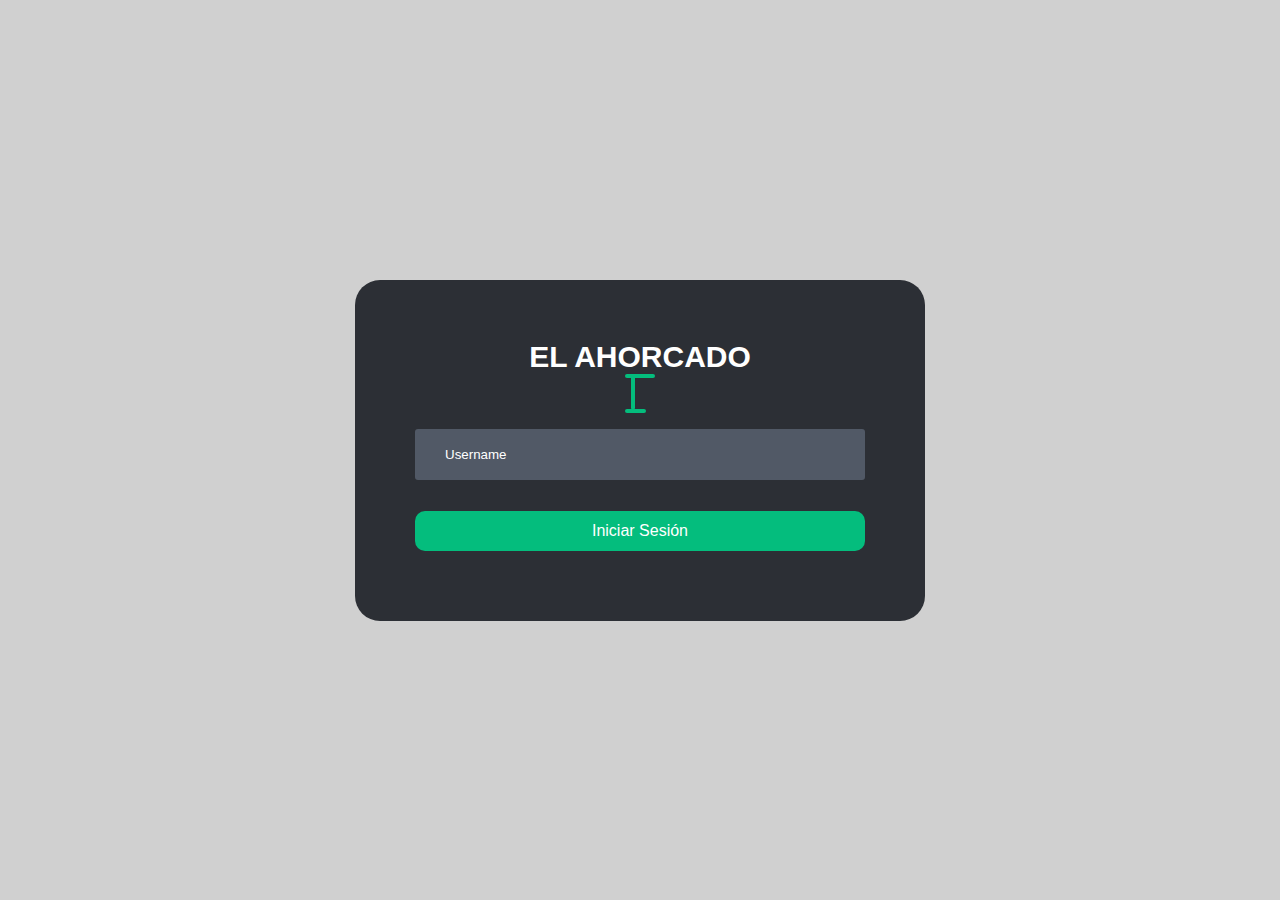
<file: index.html>
<!DOCTYPE html>
<html lang="en">
<head>
    <meta charset="UTF-8">
    <meta name="viewport" content="width=device-width, initial-scale=1.0">
    <title>Main</title>
    <link rel="stylesheet" href="/CSS/style.css">
    <link rel="stylesheet" href="https://cdnjs.cloudflare.com/ajax/libs/font-awesome/6.4.0/css/all.min.css" integrity="sha512-iecdLmaskl7CVkqkXNQ/ZH/XLlvWZOJyj7Yy7tcenmpD1ypASozpmT/E0iPtmFIB46ZmdtAc9eNBvH0H/ZpiBw==" crossorigin="anonymous" referrerpolicy="no-referrer" />
</head>
<body>
    <div class = "container">
        <div class="form-content">
            <div class = "header">
                <h1 id = "title">EL AHORCADO</h1>
                <div class="logo-container">
                    <div class="logo">
                        <div class ="hline"></div>
                        <div class ="vline"></div>
                        <div class ="hline-bottom"></div>
                    </div>
                    
                </div>
                
            </div>
            <form>
                <div class="input-group">
                    <div class="input-field" id="nameInput">
                        <i class="fa-solid fa-user"></i>
                        <input class="input" id="name" type="text" placeholder="Username">
                    </div>
                    <div class="warning-container">
                        <p id="warning"></p>
                    </div>
                </div>
                <div class="btn-submit">
                    <button id="submit" type="button" onclick='return sendForm();'>Iniciar Sesión</button>
                </div>
            </form>
        </div>
    </div>
    <script src="/JS/script.js"></script>
</body>
</html>
</file>
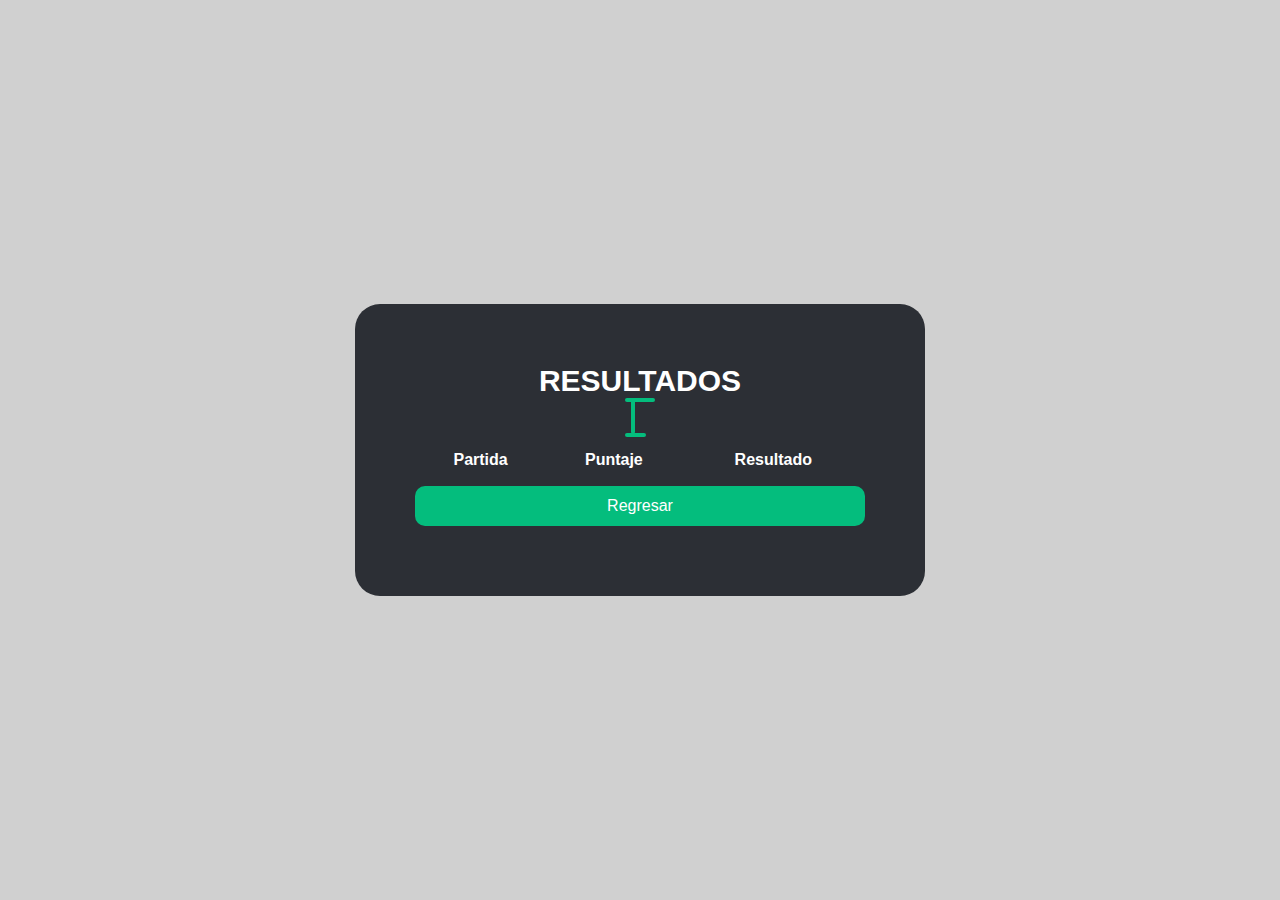
<file: HTML/board.html>
<!DOCTYPE html>
<html lang="en">
<head>
    <meta charset="UTF-8">
    <meta name="viewport" content="width=device-width, initial-scale=1.0">
    <title>Main</title>
    <link rel="stylesheet" href="/CSS/style.css">
    <link rel="stylesheet" href="/CSS/styleMain.css">
</head>
<body onload="actTable()">
    <div class = "container">
        <div class="form-content">
            <div class = "header">
                <h1 id = "title">RESULTADOS</h1>
                <h1 id = "user-name"></h1>
                <div class="logo-container">
                    <div class="logo">
                        <div class ="hline"></div>
                        <div class ="vline"></div>
                        <div class ="hline-bottom"></div>
                    </div>
                </div>
            </div>
            <table id = "table" class="table">
                <tr id = "header-table" class="header-table">
                    <th id="c1">Partida</th>
                    <th id="c2">Puntaje</th>
                    <th id="c3">Resultado</th>
                </tr>
            </table>
            <div class="btn-main">
                <button id="submit" type="button" onclick='return exit();'>Regresar</button>
            </div>
        </div>
    </div>
    
    <script src="/JS/script.js"></script>
</body>
</html>
</file>
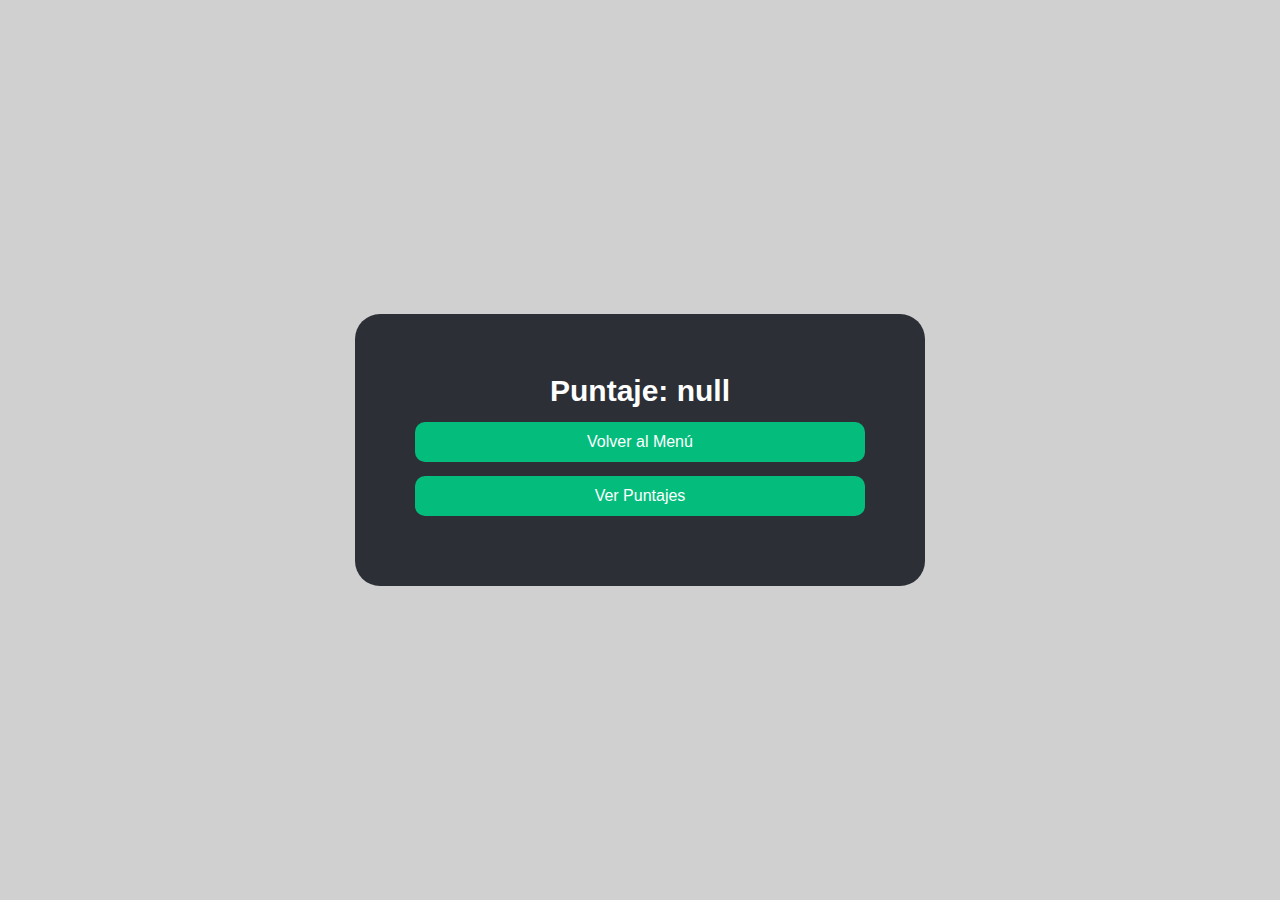
<file: HTML/end.html>
<!DOCTYPE html>
<html lang="en">
<head>
    <meta charset="UTF-8">
    <meta name="viewport" content="width=device-width, initial-scale=1.0">
    <title>Main</title>
    <link rel="stylesheet" href="/CSS/style.css">
    <link rel="stylesheet" href="/CSS/styleMain.css">
</head>
<body onload="endPage()">
    <div class = "container">
        <div class="form-content">
            <div class = "header">
                <h1 id = "title"></h1>
                <h1 id = "user-name"></h1>
                <h1 id = "msj"></h1>
                <h1 id = "pt"></h1>
            </div>
            <div class="btn-main">
                <button id="submit" type="button" onclick='return exit();'>Volver al Menú</button>
            </div>
            <div class="btn-main">
                <button id="submit" type="button" onclick='return seeBoard();'>Ver Puntajes</button>
            </div>
        </div>
    </div>
    
    <script src="/JS/script.js"></script>
</body>
</html>
</file>
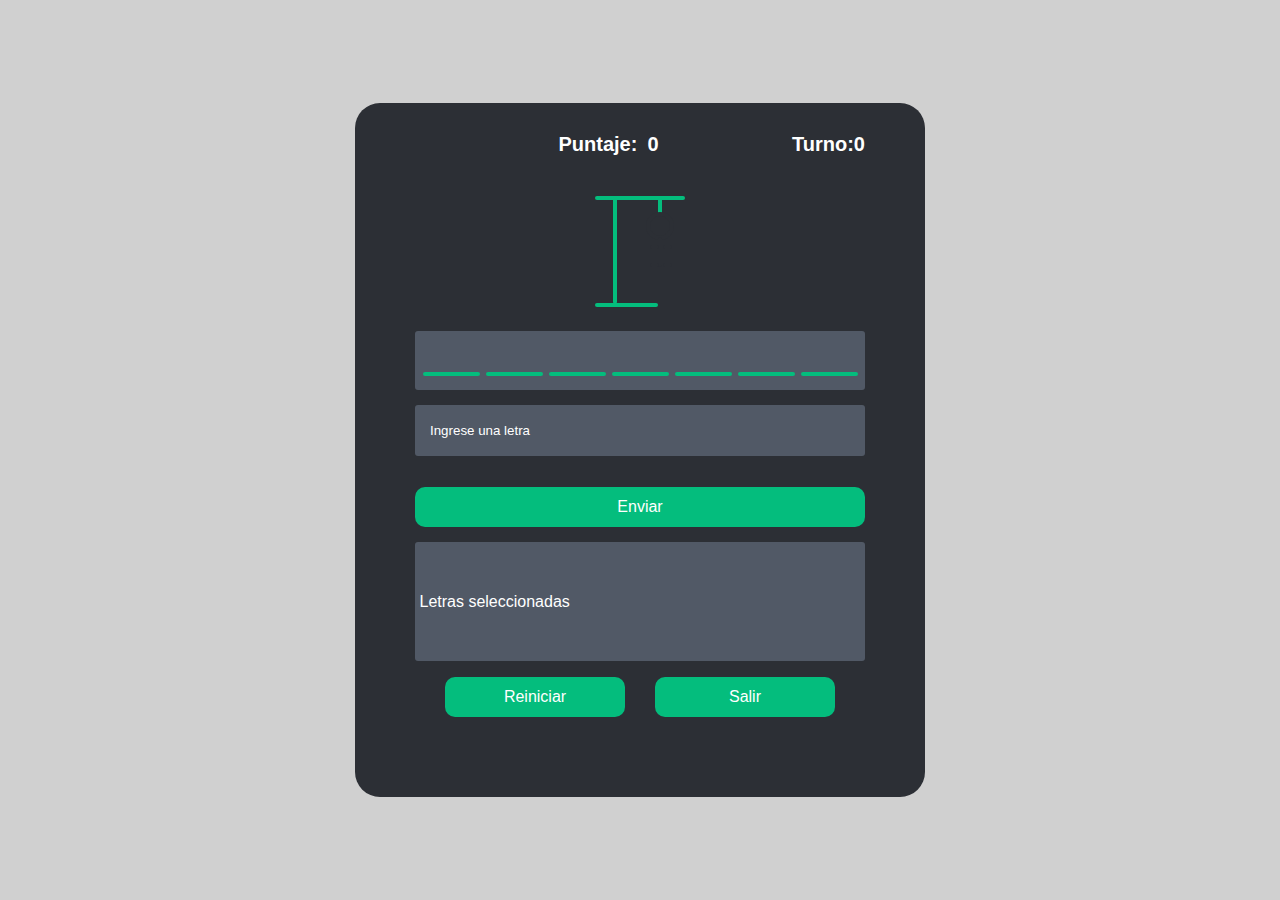
<file: HTML/game.html>
<!DOCTYPE html>
<html lang="en">
<head>
    <meta charset="UTF-8">
    <meta name="viewport" content="width=device-width, initial-scale=1.0">
    <title>Main</title>
    <link rel="stylesheet" href="/CSS/style.css">
    <link rel="stylesheet" href="/CSS/styleMain.css">
    <link rel="stylesheet" href="/CSS/styleGame.css">
    <link rel="stylesheet" href="https://cdnjs.cloudflare.com/ajax/libs/font-awesome/6.4.0/css/all.min.css" integrity="sha512-iecdLmaskl7CVkqkXNQ/ZH/XLlvWZOJyj7Yy7tcenmpD1ypASozpmT/E0iPtmFIB46ZmdtAc9eNBvH0H/ZpiBw==" crossorigin="anonymous" referrerpolicy="no-referrer" />
</head>
<body onload="changeUser()" >
    <div class = "container">
        <div class="form-content">
            <div class = "header">
                <div class="user-game-container">
                    <div class="container-header-att">
                        <i class="fa-solid fa-user fa-game"></i>
                        <h2 id = "user-name-game">user-name</h2>
                    </div>
                    <div class="container-header-att">
                        <h3 id = "score-game">Puntaje: </h3>
                        <h4 id = "score-game-points">0</h4>
                    </div>
                    <div class="container-header-att">
                        <h4 id = "attend">Turno:</h4>
                        <h4 id = "attend-nmr">0</h4>
                    </div>
                </div>
                <div class="logo-container-game">
                    <div class="logo-game">
                        <div class ="hline-main"></div>
                        <div class ="vline-main"></div>
                        <div class ="hline-bottom-main"></div>
                        <div class ="vline-game-main"></div>
                        <div class ="vline-main-rope"></div>
                        <div id ="head" class ="head head-game"></div>
                        <div id = "body" class ="body body-game"></div>
                        <div id ="left-arm" class ="arm left-arm"></div>
                        <div id ="right-arm" class ="arm right-arm"></div>
                        <div id ="left-leg" class ="leg left-leg"></div>
                        <div id ="right-leg" class ="leg right-leg"></div>
                    </div>
                </div>
                <div class="selected-word">
                    <div class="container-letter-word" id = "container-letter-word">
                        <div class="container-letter-word-div" id="container-letter-word-div">
                            <p1 class = "letter-a" id="letter-1"></p1>
                        </div>
                    </div>
                    <div id = "container-letter-word-space" class="container-letter-word-space">
                        <div class ="hline-main hline-word" id ="hline-main hline-word"></div>
                    </div>
                </div>
            <form>
                <div class="input-group input-group-letter">
                    <div class="input-field" id="selectLetterInput">
                        <input class="input" id="selectLetter" type="text" placeholder="Ingrese una letra">
                    </div>
                    <div class="warning-container warning-letter">
                        <p id="warning-letter-announce"></p>
                    </div>
                </div>
                <div class="btn-submit btn-submit-letter">
                    <button id="submit submit-letter" type="button" onclick=' sendLetter();'>Enviar</button>
                </div>
            </form>
            <div class="select-letter">
                <p1>Letras seleccionadas</p1>
                <p2 id="sl"></p2>
            </div>
            <div class="btt-option-container">
                <div class="btn-submit btn-submit-letter btt-opt">
                    <button id="submit submit-letter" type="button" onclick=' startGame();'>Reiniciar</button>
                </div>
                <div class="btn-submit btn-submit-letter btt-opt">
                    <button id="submit submit-letter" type="button" onclick=' exit();'>Salir</button>
                </div>
            </div>
            
        </div>
    </div>
    <script src="/JS/script.js"></script>
</body>
</html>
</file>
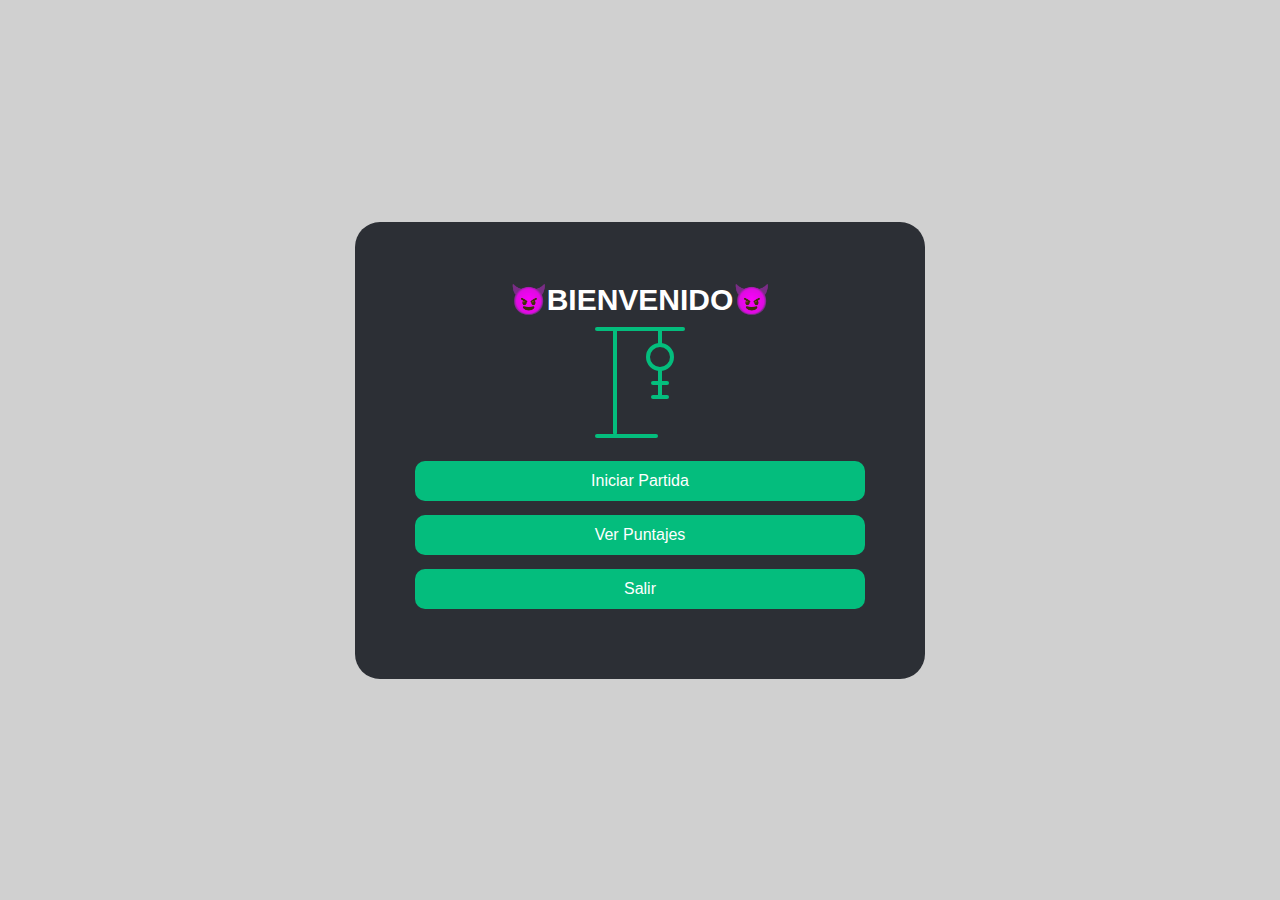
<file: HTML/main.html>
<!DOCTYPE html>
<html lang="en">
<head>
    <meta charset="UTF-8">
    <meta name="viewport" content="width=device-width, initial-scale=1.0">
    <title>AHORCADO GAME</title>
    <link rel="stylesheet" href="/CSS/style.css">
    <link rel="stylesheet" href="/CSS/styleMain.css">
</head>
<body onload="changeTitle()">
    <div class = "container">
        <div class="form-content">
            <div class = "header">
                <h1 id = "title">😈BIENVENIDO😈</h1>
                <h1 id = "user-name"></h1>
                <div class="logo-container-main">
                    <div class="logo-main">
                        <div class ="hline-main"></div>
                        <div class ="vline-main"></div>
                        <div class ="hline-bottom-main"></div>
                        <div class ="vline-main-rope"></div>
                        <div class ="head"></div>
                        <div class ="body"></div>
                        <div class ="arm"></div>
                        <div class ="leg"></div>
                        
                    </div>
                </div>
            </div>
            <div class="btn-main">
                <button id="submit" type="button" onclick='return startGame();'>Iniciar Partida</button>
            </div>
            <div class="btn-main">
                <button id="submit" type="button" onclick='return seeBoard();'>Ver Puntajes</button>
            </div>
            <div class="btn-main">
                <button id="submit" type="button" onclick='return backIndex();'>Salir</button>
            </div>
        </div>
    </div>
    
    <script src="/JS/script.js"></script>
</body>
</html>
</file>
<file: CSS/style.css>
body{
    margin: 0;
    padding: 0;
    font-family: Arial, Helvetica, sans-serif;
    box-sizing: border-box;
    text-decoration: none;
}
.container{
    width: 100%;
    height: 100vh;
    background-color: #D0D0D0;
    display: flex;
    align-items: center;
    justify-content: center;
}

.form-content{
    width: 100%;
    max-width: 450px;
    background-color: #2C2f35;
    padding: 50px 60px 70px;
    text-align: center;
    border-radius: 25px;
}


.header{
    margin-bottom: 10px;
    margin-top: 10px;
}

.form-content h1{
    margin: 0;
    font-size: 30px;
    color: #FFFFFF;
    position: relative;
}

.logo-container{
    width: 30px;
    height: 40px;
    margin: 0 auto;
}

.hline{
    width: 100%;
    height: 4px;
    border-radius: 3px;
    background: #04bd7d;
    position: relative;
    bottom: 0px;
}

.hline-bottom{
    width: 70%;
    height: 4px;
    border-radius: 3px;
    background: #04bd7d;
    position: relative;
    top: -5px;
}

.vline{
    width: 4px;
    height: 36px;
    border-radius: 3px;
    background: #04bd7d;
    position: relative;
    bottom: 4px;
    left: 20%;
    
}


.input-field{
    background-color: #515966;
    margin: 15px 0 0 0;
    border-radius: 3px;
    display: flex;
    align-items: center;
}


.input-fail{
    background-color: #b26666;
    box-shadow: 1px 1px 5px #660202;
}


input{
    width: 100%;
    background: transparent;
    border: 0;
    outline: none;
    padding: 18px 15px;
    color: #FFFFFF;
}

input::placeholder{
    color: #FFFFFF;
}

.input-field i{
    margin-left: 15px;
    color: #04BD7D;
    margin-bottom: 0px;
}


.input-group{
    height: 81px;
}

.warning-container{
    width: 100%;
    height: 30px;
    position: relative;
    margin-top: 6px;
}

.warning-container p{
    text-align: left;
    margin: 0px;
    color: rgb(236, 55, 55);
}

.btn-submit{
    width: 100%;
    display: flex;
    justify-content: space-between;
    margin-top: 1px;
}

.btn-submit button{
    flex-basis: 100%;
    font-size: 16px;
    background-color: #04BD7D;
    color: #FFFFFF;
    height: 40px;
    border-radius: 10px;
    border: 0;
    outline: 0;
    cursor: pointer;
}
</file>
<file: CSS/styleMain.css>
body{
    margin: 0;
    padding: 0;
    font-family: Arial, Helvetica, sans-serif;
    box-sizing: border-box;
    text-decoration: none;
}

.btn-main{
    margin-top: 10px;
}

.btn-main{
    width: 100%;
    display: flex;
    justify-content: space-between;
    margin-top: 14px;
}

.btn-main button{
    flex-basis: 100%;
    font-size: 16px;
    background-color: #04BD7D;
    color: #FFFFFF;
    height: 40px;
    border-radius: 10px;
    border: 0;
    outline: 0;
    cursor: pointer;
}

.logo-container-main{
    width: 90px;
    height: 120px;
    margin: 10px auto;
}

.hline-main{
    width: 100%;
    height: 4px;
    border-radius: 3px;
    background: #04bd7d;
    position: relative;
    bottom: 0px;
}

.hline-bottom-main{
    width: 70%;
    height: 4px;
    border-radius: 3px;
    background: #04bd7d;
    position: relative;
    top: -5px;
}

.vline-main{
    width: 4px;
    height: 108px;
    border-radius: 3px;
    background: #04bd7d;
    position: relative;
    bottom: 4px;
    left: 20%;
    
}

.vline-main-rope{
    width: 4px;
    height: 20px;
    border-radius: 3px;
    background: #04bd7d;
    position: relative;
    bottom: 115px;
    left: 70%;
}

.head{
    width: 20px;
    height: 20px;
    border-radius: 3px;
    background: #2C2f35;
    position: relative;
    bottom: 120px;
    left: 57%;
    border-radius: 50%;
    border: 4px solid #04bd7d;
}

.body{
    width: 4px;
    height: 30px;
    border-radius: 3px;
    background: #04bd7d;
    position: relative;
    bottom: 123px;
    left: 70%;
}

.arm{
    width: 20%;
    height: 4px;
    border-radius: 3px;
    background: #04bd7d;
    left: 62%;
    position: relative;
    bottom: 140px;
}

.leg{
    width: 20%;
    height: 4px;
    border-radius: 3px;
    background: #04bd7d;
    left: 62%;
    position: relative;
    bottom: 130px;
}

.table{
    width: 100%;
    color: white;
}
</file>
<file: CSS/styleGame.css>
.logo-container-game{
    width: 90px;
    height: 120px;
    margin: 10px auto;
}

.user-game-container{
    display: flex;
    position: relative;
    bottom: 30px;
    justify-content: space-between;
}

.user-game-container h2{
    margin: 0;
    font-size: 20px;
    color: #FFFFFF;
    position: relative;
    margin: auto;
    margin-left: 10px; 
}

.user-game-container h3{
    margin: 0;
    font-size: 20px;
    color: #FFFFFF;
    position: relative;
    margin: auto;
    margin-right: 10px;
}

.user-game-container h4{
    margin: 0;
    font-size: 20px;
    color: #FFFFFF;
    position: relative;
    margin: auto 0;
    
}

.user-game-container i{
    color:#04bd7d ;
    margin: auto 0; 
}

.head-game{
    border-color:  #2C2f35; /*#2C2f35 cuando se empiece a jugar para que desaparezca*/

}

.left-arm{
    width: 10%;
    background: #2C2f35;/*#2C2f35 cuando se empiece a jugar para que desaparezca*/
    left: 61%;
    bottom: 145px;

}

.right-arm{
    width: 10%;
    background: #2C2f35; /*#2C2f35 cuando se empiece a jugar para que desaparezca*/
    left: 75%;
    bottom: 149px;

}

.left-leg{
    width: 10%;
    background: #2C2f35; /*#2C2f35 cuando se empiece a jugar para que desaparezca*/
    left: 75%;
    bottom: 135px;

}

.right-leg{
    width: 10%;
    background: #2C2f35;/*#2C2f35 cuando se empiece a jugar para que desaparezca*/
    left: 61%;
    bottom: 139px;
}

.body-game{
    background: #2C2f35;/*#2C2f35 cuando se empiece a jugar para que desaparezca*/
}



.select-letter{
    width: 98%;
    height: 110px;
    padding: 1% 1%;
    position: relative;
    background-color: #515966;
    margin: 15px 0 0 0;
    border-radius: 3px;
    display: flex;
}

.select-letter p1{
    color: #FFFFFF;
    text-align: center;
    align-items: center;
    display: flex;
}

.select-letter p2{
    color: #FFFFFF;
    text-align: left;
    align-items: center;
    display: flex;
    margin: 0px 10px;
    font-size: 13px;
}

.selected-word{
    width: 98%;
    height: 50px;
    padding: 1% 1%;
    position: relative;
    background-color: #515966;
    margin: 15px 0 0 0;
    border-radius: 3px;
}

.container-letter-word {
    width: 100%;
    height: 70%;
    display: flex;
    justify-content: space-between;
    text-align: center;
}

.container-letter-word-space{
    width: 100%;
    height: 15%;
    display: flex;
    justify-content: space-between;
}

.hline-word{
    width: 16%;
    margin: auto 3px;
}

.container-letter-word-div{
    width: 16%;
    margin: auto 0;
    font-size: 30px;
}

.letter-a{
    color: #515966;
}

.letter-b{
    color: #FFFFFF;
}


.head-game-lost{
    border-color:  #04bd7d; /*#2C2f35 cuando se empiece a jugar para que desaparezca*/

}

.left-arm-lost{
    width: 10%;
    background: #04bd7d;/*#2C2f35 cuando se empiece a jugar para que desaparezca*/
    left: 61%;
    bottom: 145px;

}

.right-arm-lost{
    width: 10%;
    background: #04bd7d; /*#2C2f35 cuando se empiece a jugar para que desaparezca*/
    left: 75%;
    bottom: 149px;

}

.left-leg-lost{
    width: 10%;
    background: #04bd7d; /*#2C2f35 cuando se empiece a jugar para que desaparezca*/
    left: 75%;
    bottom: 135px;

}

.right-leg-lost{
    width: 10%;
    background: #04bd7d;/*#2C2f35 cuando se empiece a jugar para que desaparezca*/
    left: 61%;
    bottom: 139px;
}

.body-game-lost{
    background: #04bd7d;/*#2C2f35 cuando se empiece a jugar para que desaparezca*/
}


.btt-option-container{
    margin-top: 15px;
    display:flex;
    justify-content: space-evenly;
}

.btt-opt{
    width: 40%;
}

.container-header-att{
    display: flex;
}
</file>
